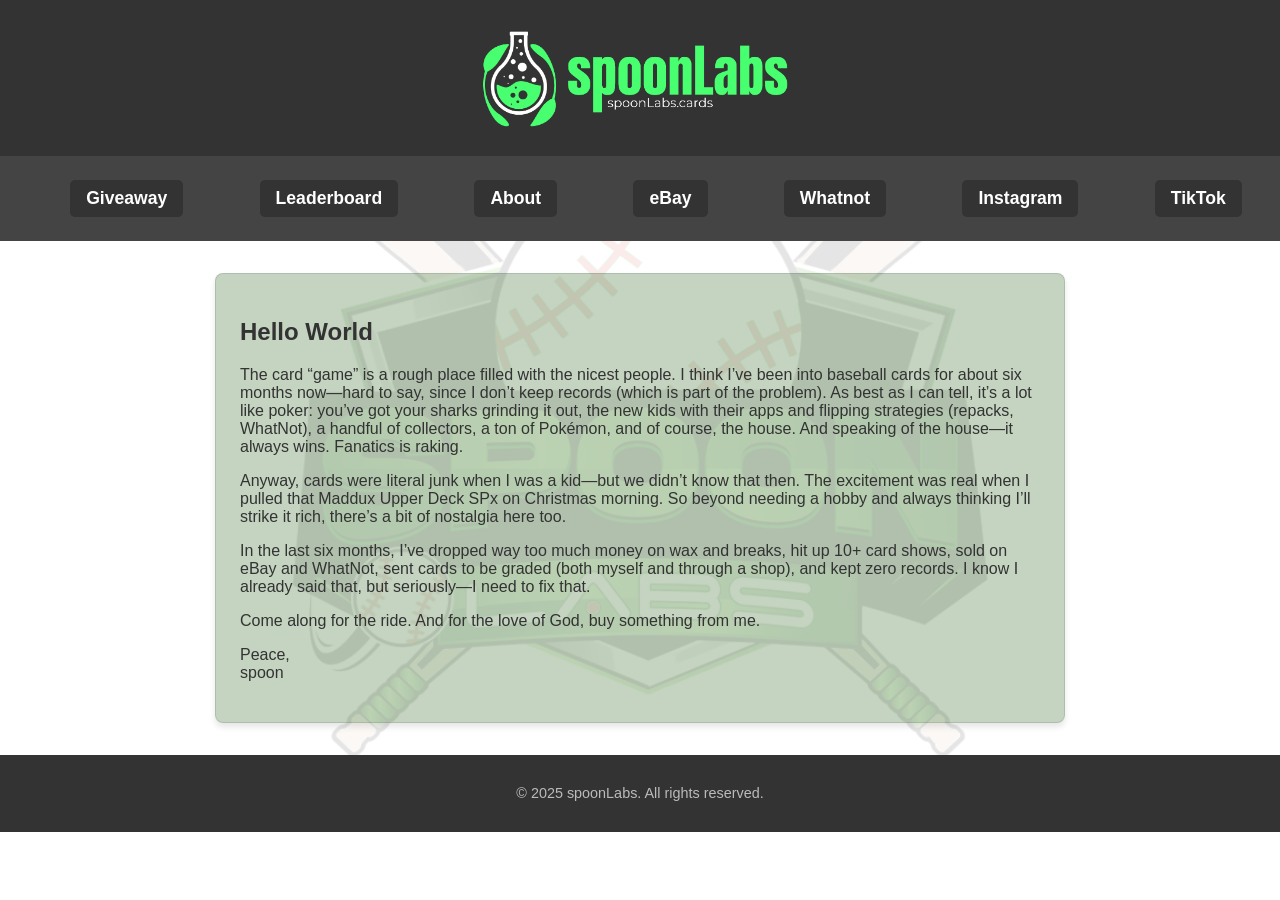
<file: index.html>
<!DOCTYPE html>
<html lang="en">
<head>
    <meta charset="UTF-8">
    <meta name="viewport" content="width=device-width, initial-scale=1.0">
    <meta http-equiv="Content-Security-Policy" content="img-src 'self' data: https://i.ebayimg.com https://storage.googleapis.com;">
    <title>spoonLabs.Cards</title>
    <link rel="stylesheet" href="styles.css">
</head>
<body>
    <!-- Background container -->
    <div class="background"></div>

    <!-- Header -->
    <header>
        <div class="header-content">
            <a href="index.html">
                <img src="./images/spoonLabsHeader.png" alt="spoonLabs Logo" class="header-logo">
            </a>
            <div class="hamburger" id="hamburger">
              <div></div>
              <div></div>
              <div></div>
            </div>
        </div>
    </header>

    <!-- Navigation -->
    <nav id="main-nav"></nav>

    <div id="blog-container">
        <!-- Blog posts will be loaded here -->
    </div>

    <!-- Footer -->
    <footer>
        <p>&copy; 2025 spoonLabs. All rights reserved.</p>
    </footer>

    <!-- Include JavaScript -->
    <script src="script.js"></script>
</body>
</html>
</file>
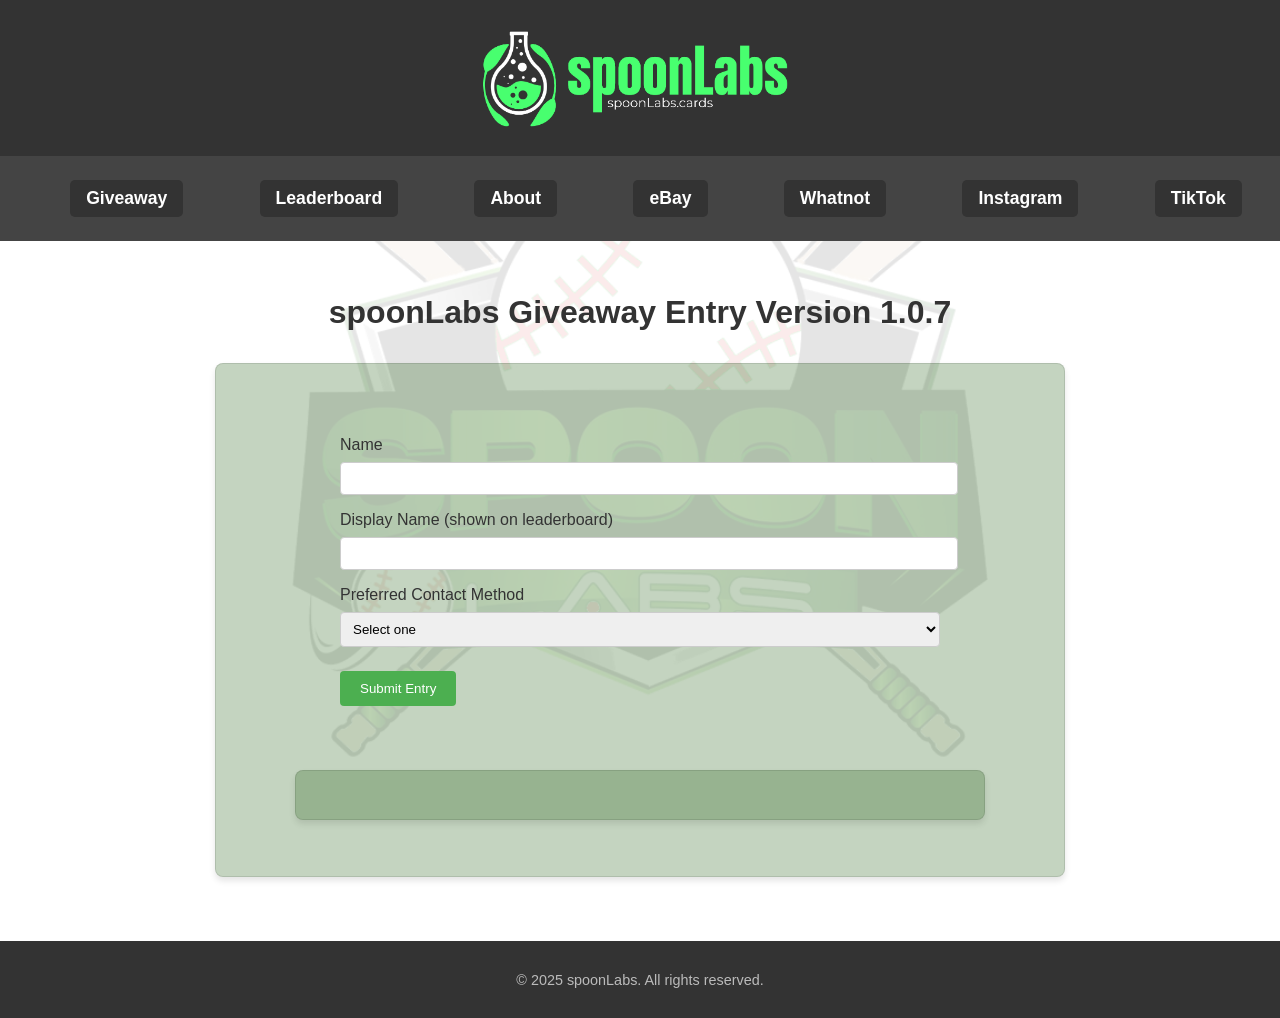
<file: giveaway/index.html>
<!DOCTYPE html>
<html lang="en">
<head>
  <meta charset="UTF-8" />
  <meta name="viewport" content="width=device-width, initial-scale=1.0"/>
  <title>spoonLabs Giveaway Entry</title>
  <!-- Global stylesheet (root-relative) -->
  <link rel="stylesheet" href="/styles.css">
</head>
<body>
  <div class="background"></div>

  <header>
    <div class="header-content">
      <a href="/index.html">
        <img src="/images/spoonLabsHeader.png" alt="spoonLabs Logo" class="header-logo">
      </a>
    </div>
  </header>

    <!-- Navigation -->
  <nav id="main-nav">
    <a href="/giveaway/index.html">Giveaway</a>
    <a href="/giveaway/leaderboard.html" class="active">Leaderboard</a>
    <a href="/about.html">About</a>
    <a href="https://www.ebay.com/usr/spoonlabs" target="_blank" rel="noopener">eBay</a>
    <a href="https://www.whatnot.com/user/spoonlabs/shop" target="_blank" rel="noopener">whatnot</a>
    <a href="https://www.instagram.com/spoonlabs/" target="_blank" rel="noopener">Instagram</a>
    <a href="https://www.tiktok.com/@spoonlabs" target="_blank" rel="noopener">TikTok</a>
  </nav>

  <main>
    <h1>spoonLabs Giveaway Entry Version 1.0.7</h1>
    <div class="blog-entry">
      <form id="entryForm">
        <label>Name
          <input type="text" name="name" required />
        </label>
        <label>Display Name (shown on leaderboard)
          <input type="text" name="displayName" required />
        </label>
        <label>Preferred Contact Method
          <select name="contactMethod" id="contactMethod" required>
            <option value="">Select one</option>
            <option value="Email">Email</option>
            <option value="Phone">Phone</option>
            <option value="Instagram">Instagram</option>
          </select>
        </label>
  
        <div id="emailField" class="hidden">
          <label>Email
            <input type="email" name="email" />
          </label>
        </div>
        <div id="phoneField" class="hidden">
          <label>Phone
            <input type="tel" name="phone" />
          </label>
        </div>
        <div id="instagramField" class="hidden">
          <label>Instagram Handle
            <input type="text" name="instagram" />
          </label>
        </div>
  
        <input type="hidden" name="code" id="codeInput" />
        <input type="hidden" name="entries" id="entriesInput" />
        <button type="submit">Submit Entry</button>
      </form>
  
      <p id="statusMessage"></p>
    <div class="blog-entry">
  </main>

  <footer>
    <p>© 2025 spoonLabs. All rights reserved.</p>
  </footer>

  <script>
    document.addEventListener("DOMContentLoaded", () => {
      const params = new URLSearchParams(window.location.search);
      document.getElementById('codeInput').value = params.get('code') || '';
      document.getElementById('entriesInput').value = params.get('entries') || '1';

      const contactSelect = document.getElementById('contactMethod');
      const emailField    = document.getElementById('emailField');
      const phoneField    = document.getElementById('phoneField');
      const instagramField= document.getElementById('instagramField');

      contactSelect.addEventListener('change', () => {
        emailField.classList.add('hidden');
        phoneField.classList.add('hidden');
        instagramField.classList.add('hidden');
        if (contactSelect.value === 'Email')     emailField.classList.remove('hidden');
        if (contactSelect.value === 'Phone')     phoneField.classList.remove('hidden');
        if (contactSelect.value === 'Instagram') instagramField.classList.remove('hidden');
      });

      document.getElementById('entryForm').addEventListener('submit', async e => {
        e.preventDefault();
        const data = Object.fromEntries(new FormData(e.target));

        if ((data.contactMethod === 'Email' && !data.email) ||
            (data.contactMethod === 'Phone' && !data.phone) ||
            (data.contactMethod === 'Instagram' && !data.instagram)) {
          document.getElementById('statusMessage').textContent =
            `Please fill out your ${data.contactMethod} info.`;
          return;
        }

        try {
          await fetch(
            'https://script.google.com/macros/s/AKfycbxcgbdqWfxMVZXif8ltYPSUQr35Tn29_KMxijd9xX_hAjJMDufVXBTbyWi6teUKrsil/exec',
            { method: 'POST', mode: 'no-cors',
              headers: { 'Content-Type': 'application/json' },
              body: JSON.stringify(data)
            }
          );
          document.getElementById('statusMessage').textContent =
            "✅ Entry submitted! Good luck!";
          e.target.reset();
        } catch {
          document.getElementById('statusMessage').textContent =
            "⚠️ Something went wrong. Please try again.";
        }
      });
    });
  </script>
  <script>
    fetch('/nav.html')
      .then(response => response.text())
      .then(data => {
        document.getElementById('main-nav').innerHTML = data;
      });
  </script>
</body>
</html>
</file>
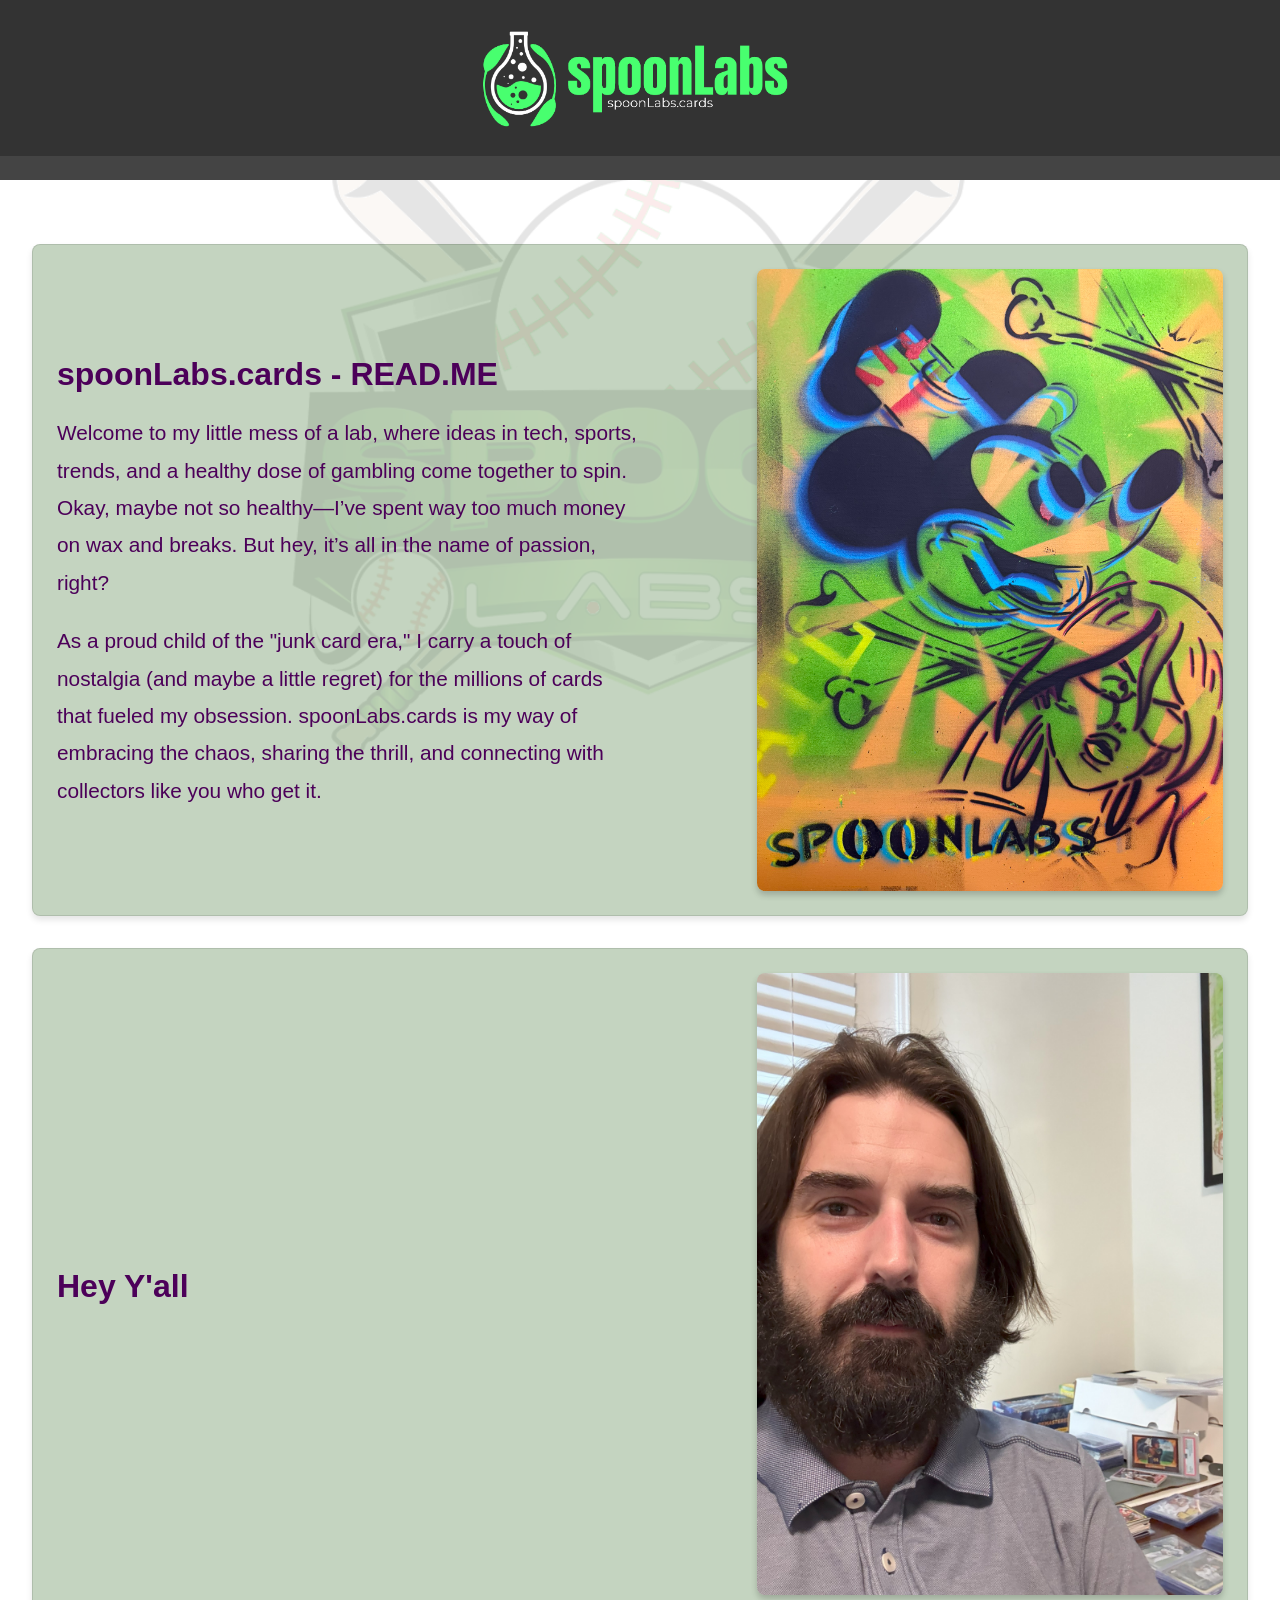
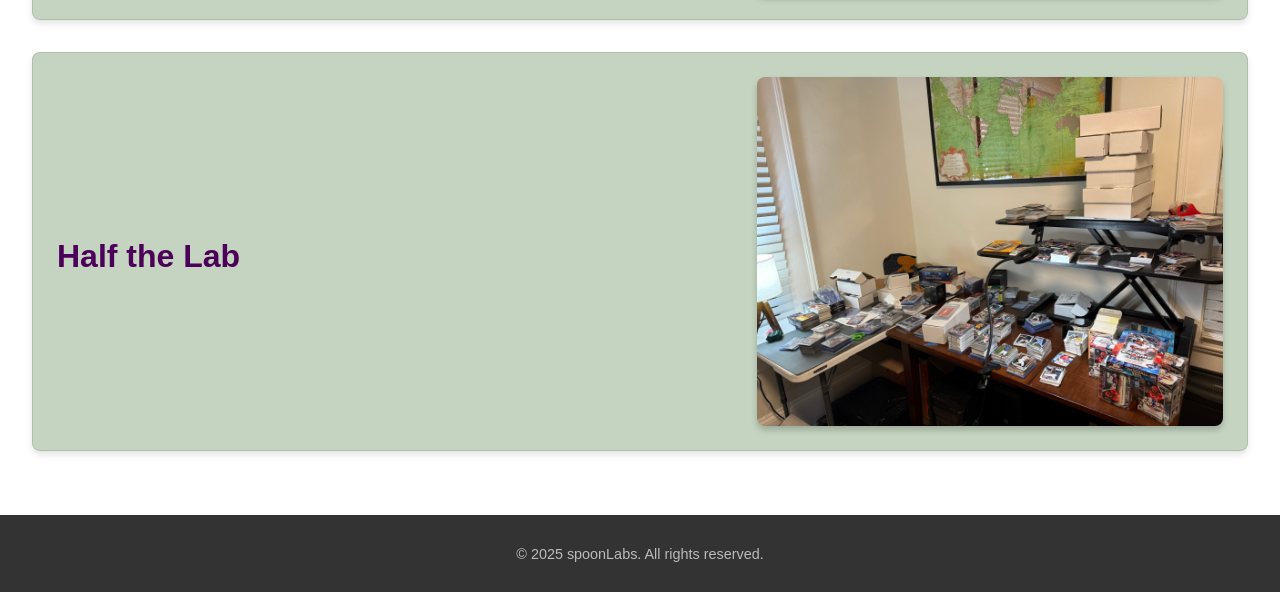
<file: about.html>
<!DOCTYPE html>
<html lang="en">
<head>
    <meta charset="UTF-8">
    <meta name="viewport" content="width=device-width, initial-scale=1.0">
    <title>About - spoonLabs</title>
    <link rel="stylesheet" href="styles.css">
</head>
<body>
    <!-- Background container -->
    <div class="background"></div>

    <!-- Header -->
    <header>
        <div class="header-content">
            <a href="index.html">
                <img src="./images/spoonLabsHeader.png" alt="spoonLabs Logo" class="header-logo">
            </a>
        </div>
    </header>

    <!-- Navigation -->
    <nav id="main-nav"></nav>

    <!-- Main Content -->
    <main>

        <!-- Section 1 -->
        <section class="about-section">
            <div class="text">
                <h2>spoonLabs.cards - READ.ME</h2>
                <p>
                    Welcome to my little mess of a lab, where ideas in tech, sports, trends, and a healthy dose of gambling come together to spin. Okay, maybe not so healthy—I’ve spent way too much money on wax and breaks. But hey, it’s all in the name of passion, right?
                </p>
                <p>
                    As a proud child of the "junk card era," I carry a touch of nostalgia (and maybe a little regret) for the millions of cards that fueled my obsession. spoonLabs.cards is my way of embracing the chaos, sharing the thrill, and connecting with collectors like you who get it.
                </p>
            </div>
            <img src="./images/spoonLabsGrunge.JPEG" alt="SpoonLabs Grunge" class="about-image">
        </section>

        <!-- Section 2 -->
        <section class="about-section">
            <div class="text">
                <h2>Hey Y'all</h2>
                <p></p>
            </div>
            <img src="./images/spoonAtDesk.jpg" alt="Spoon at Desk" class="about-image">
        </section>

        <!-- Section 3 -->
        <section class="about-section">
            <div class="text">
                <h2>Half the Lab</h2>
            </div>
            <img src="./images/spoonLab.JPEG" alt="SpoonLabs Future" class="about-image">
        </section>
    </main>

    <!-- Footer -->
    <footer>
        <p>&copy; 2025 spoonLabs. All rights reserved.</p>
    </footer>
</body>
</html>
</file>
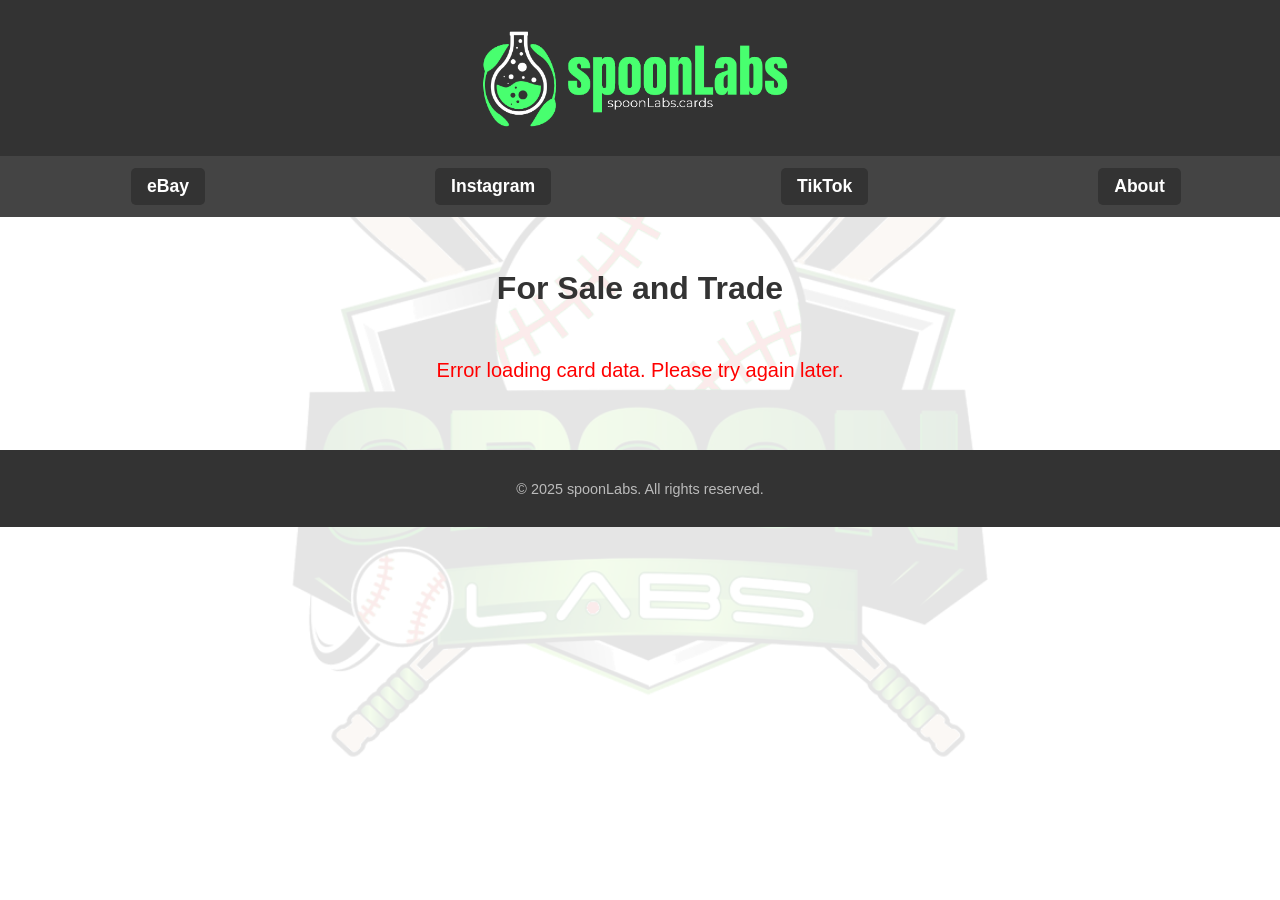
<file: ebay.html>
<!DOCTYPE html>
<html lang="en">
<head>
    <meta charset="UTF-8">
    <meta name="viewport" content="width=device-width, initial-scale=1.0">
    <meta http-equiv="Content-Security-Policy" content="img-src 'self' https://i.ebayimg.com;">
    <title>spoonLabs.Cards</title>
    <link rel="stylesheet" href="../styles.css">
</head>
<body>
    <!-- Background container -->
    <div class="background"></div>

    <!-- Header -->
    <header>
        <div class="header-content">
            <a href="/ebay/ebay.html">
                <img src="../images/spoonLabsHeader.png" alt="spoonLabs Logo" class="header-logo">
            </a>
        </div>
    </header>

    <!-- Navigation -->
    <nav>
        <a href="https://www.ebay.com/usr/spoonlabs" target="_blank" rel="noopener">eBay</a>
        <a href="https://www.instagram.com/spoonlabs/" target="_blank" rel="noopener">Instagram</a>
        <a href="https://www.tiktok.com/@spoonlabs" target="_blank" rel="noopener">TikTok</a>
        <a href="../about.html">About</a>
    </nav>

    <!-- Main Content -->
    <main>
        <h1>For Sale and Trade</h1>
        <div id="card-grid" class="card-grid">
            <!-- Cards will be dynamically inserted here -->
        </div>
    </main>

    <!-- Footer -->
    <footer>
        <p>&copy; 2025 spoonLabs. All rights reserved.</p>
    </footer>

    <!-- Include JavaScript -->
    <script src="../script.js"></script>
</body>
</html>
</file>
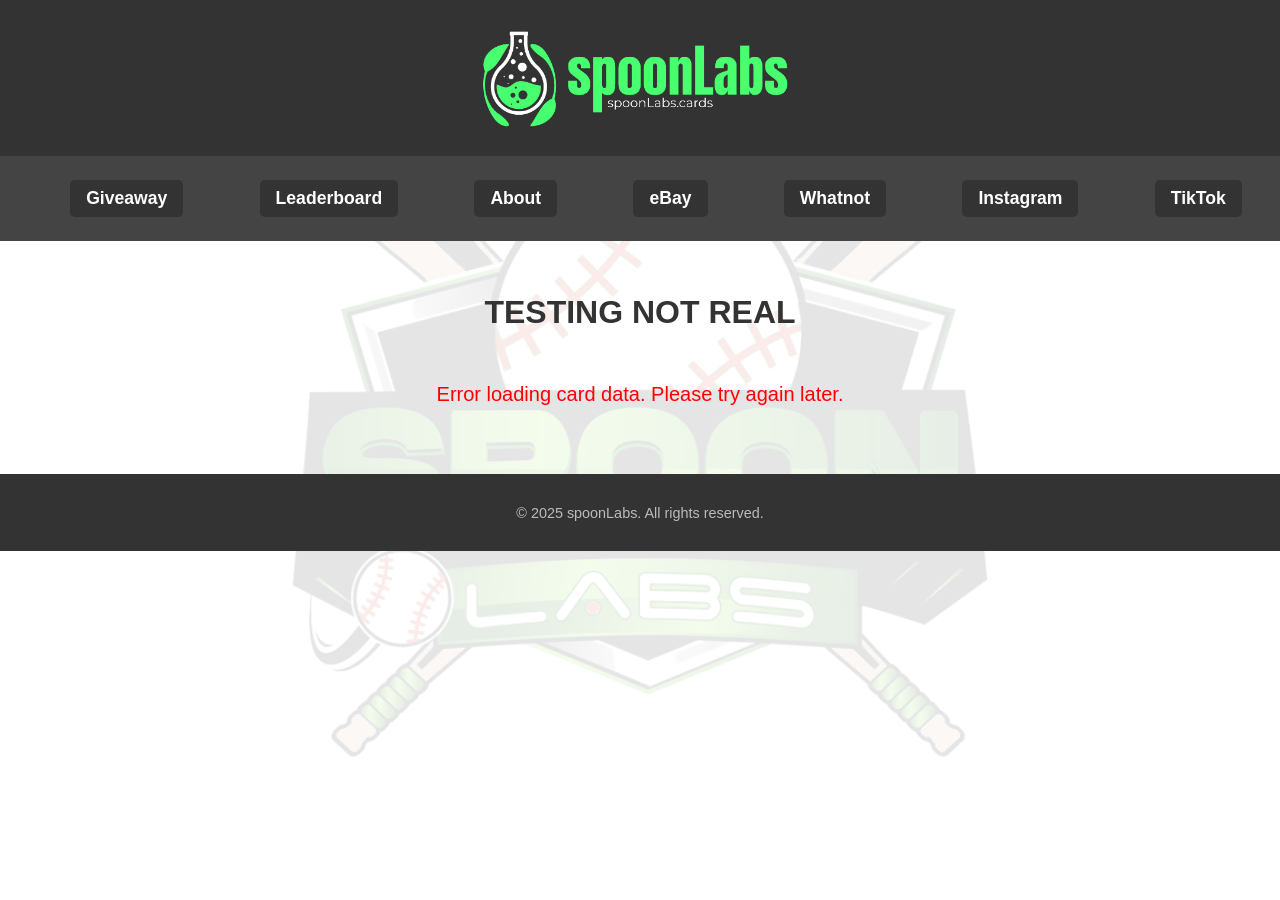
<file: inventory.html>
<!DOCTYPE html>
<html lang="en">
<head>
    <meta charset="UTF-8">
    <meta name="viewport" content="width=device-width, initial-scale=1.0">
    <meta http-equiv="Content-Security-Policy" content="img-src 'self' data: https://i.ebayimg.com https://storage.googleapis.com;">
    <title>spoonLabs.Cards</title>
    <link rel="stylesheet" href="../styles.css">
</head>
<body>
    <!-- Background container -->
    <div class="background"></div>

    <!-- Header -->
    <header>
        <div class="header-content">
            <a href="index.html">
                <img src="../images/spoonLabsHeader.png" alt="spoonLabs Logo" class="header-logo">
            </a>
        </div>
    </header>

    <!-- Navigation -->
    <nav id="main-nav"></nav>

    <!-- Main Content -->
    <main>
        <h1>TESTING NOT REAL</h1>
        <div id="card-grid" class="card-grid">
            <!-- Cards will be dynamically inserted here -->
        </div>
    </main>

    <!-- Footer -->
    <footer>
        <p>&copy; 2025 spoonLabs. All rights reserved.</p>
    </footer>

    <!-- Include JavaScript -->
    <script src="../script.js"></script>
</body>
</html>
</file>
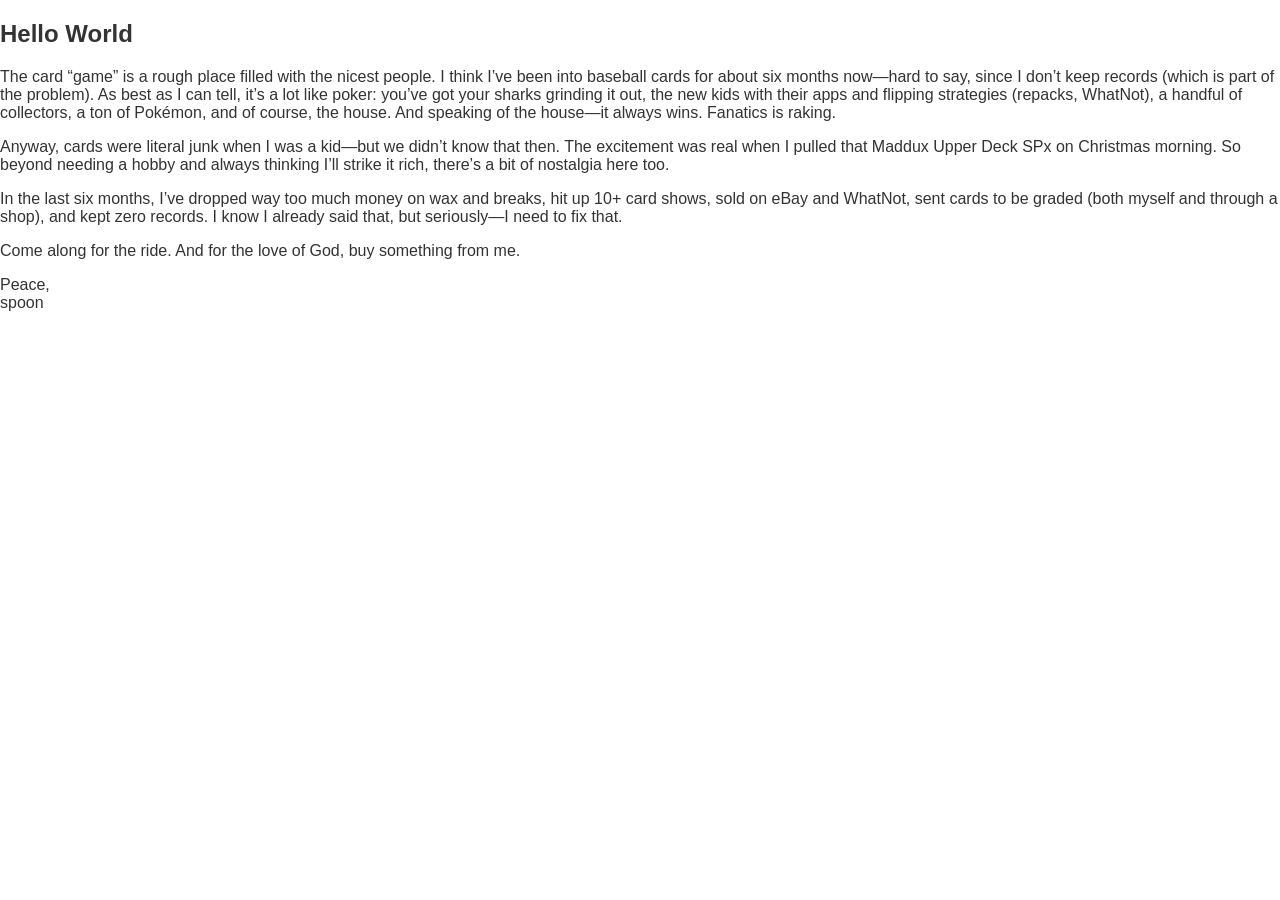
<file: blog/2025-02-24-01.html>
<!DOCTYPE html>
<html lang="en">
<head>
    <meta charset="UTF-8">
    <meta name="viewport" content="width=device-width, initial-scale=1.0">
    <title>Hello World</title>
    <link rel="stylesheet" href="../styles.css"> <!-- Ensure the path to your CSS file is correct -->
</head>
<body>
    <article class="blog-post">
        <h1>Hello World</h1>
        <p>The card “game” is a rough place filled with the nicest people. I think I’ve been into baseball cards for about six months now—hard to say, since I don’t keep records (which is part of the problem). As best as I can tell, it’s a lot like poker: you’ve got your sharks grinding it out, the new kids with their apps and flipping strategies (repacks, WhatNot), a handful of collectors, a ton of Pokémon, and of course, the house. And speaking of the house—it always wins. Fanatics is raking.</p>
        <p>Anyway, cards were literal junk when I was a kid—but we didn’t know that then. The excitement was real when I pulled that Maddux Upper Deck SPx on Christmas morning. So beyond needing a hobby and always thinking I’ll strike it rich, there’s a bit of nostalgia here too.</p>
        <p>In the last six months, I’ve dropped way too much money on wax and breaks, hit up 10+ card shows, sold on eBay and WhatNot, sent cards to be graded (both myself and through a shop), and kept zero records. I know I already said that, but seriously—I need to fix that.</p>
        <p>Come along for the ride. And for the love of God, buy something from me.</p>
        <p>Peace,<br>spoon</p>
    </article>
</body>
</html>
</file>
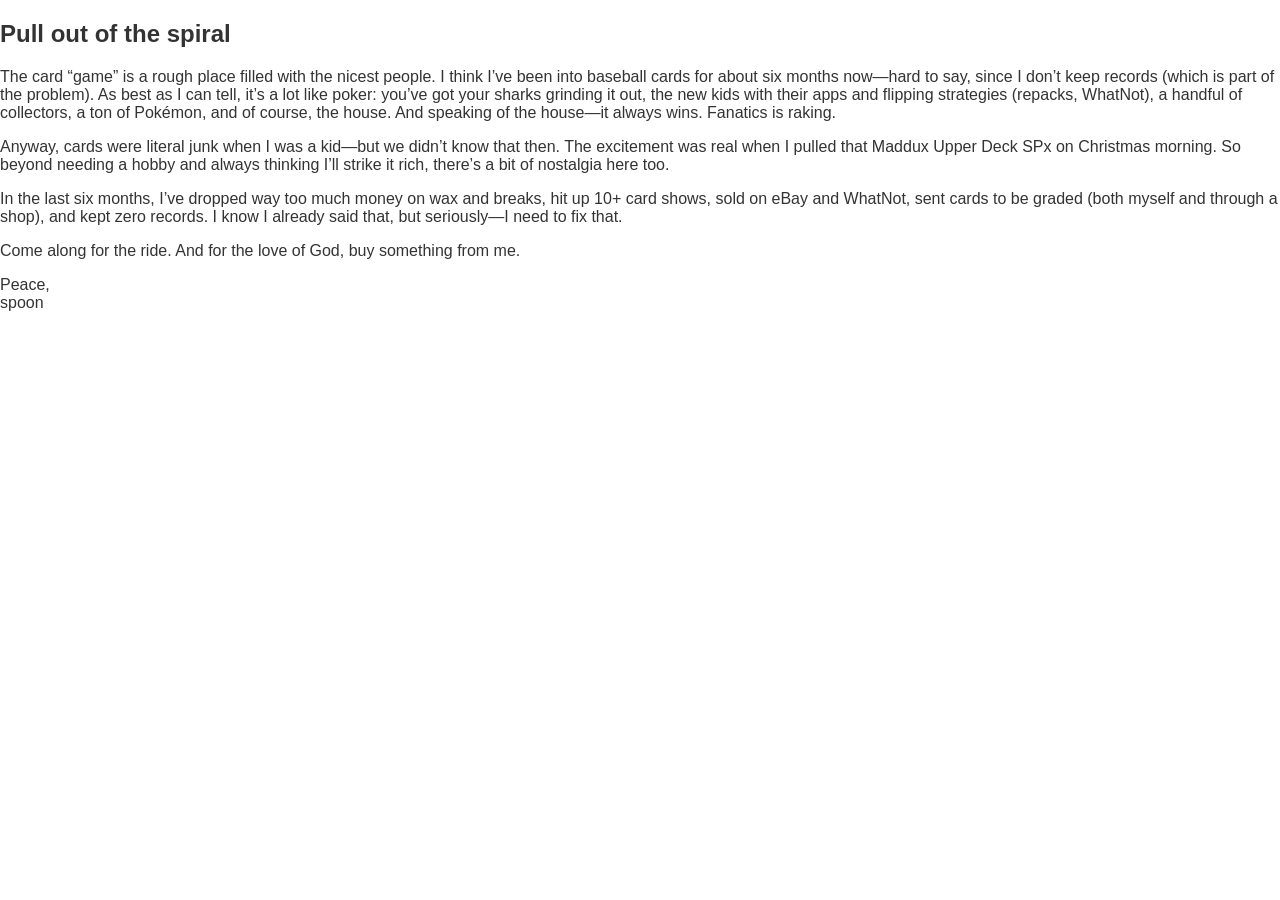
<file: blog/2025-02-25-01.html>
<!DOCTYPE html>
<html lang="en">
<head>
    <meta charset="UTF-8">
    <meta name="viewport" content="width=device-width, initial-scale=1.0">
    <title>Hello World</title>
    <link rel="stylesheet" href="../styles.css"> <!-- Ensure the path to your CSS file is correct -->
</head>
<body>
    <article class="blog-post">
        <h1>Pull out of the spiral</h1>
        <p>The card “game” is a rough place filled with the nicest people. I think I’ve been into baseball cards for about six months now—hard to say, since I don’t keep records (which is part of the problem). As best as I can tell, it’s a lot like poker: you’ve got your sharks grinding it out, the new kids with their apps and flipping strategies (repacks, WhatNot), a handful of collectors, a ton of Pokémon, and of course, the house. And speaking of the house—it always wins. Fanatics is raking.</p>
        <p>Anyway, cards were literal junk when I was a kid—but we didn’t know that then. The excitement was real when I pulled that Maddux Upper Deck SPx on Christmas morning. So beyond needing a hobby and always thinking I’ll strike it rich, there’s a bit of nostalgia here too.</p>
        <p>In the last six months, I’ve dropped way too much money on wax and breaks, hit up 10+ card shows, sold on eBay and WhatNot, sent cards to be graded (both myself and through a shop), and kept zero records. I know I already said that, but seriously—I need to fix that.</p>
        <p>Come along for the ride. And for the love of God, buy something from me.</p>
        <p>Peace,<br>spoon</p>
    </article>
</body>
</html>
</file>
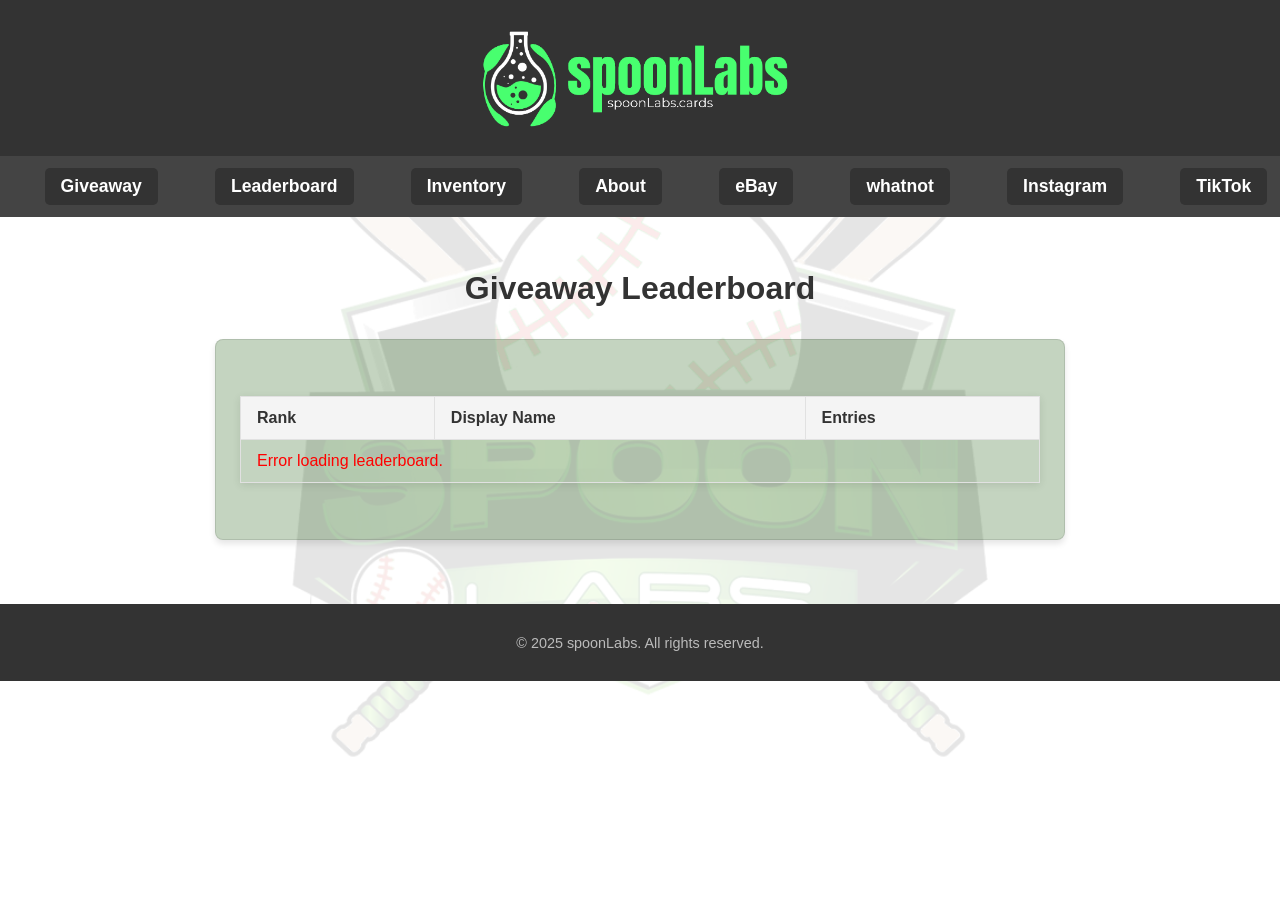
<file: giveaway/leaderboard.html>
<!DOCTYPE html>
<html lang="en">
<head>
  <meta charset="UTF-8" />
  <meta name="viewport" content="width=device-width, initial-scale=1.0"/>
  <title>spoonLabs Giveaway Leaderboard</title>
  <link rel="stylesheet" href="/styles.css">
</head>
<body>
  <div class="background"></div>

  <header>
    <div class="header-content">
      <a href="/index.html">
        <img src="/images/spoonLabsHeader.png" alt="spoonLabs Logo" class="header-logo">
      </a>
    </div>
  </header>

    <!-- Navigation -->
  <nav>
    <a href="/giveaway/index.html">Giveaway</a>
    <a href="/giveaway/leaderboard.html" class="active">Leaderboard</a>
    <a href="/inventory.html">Inventory</a>
    <a href="/about.html">About</a>
    <a href="https://www.ebay.com/usr/spoonlabs" target="_blank" rel="noopener">eBay</a>
    <a href="https://www.whatnot.com/user/spoonlabs/shop" target="_blank" rel="noopener">whatnot</a>
    <a href="https://www.instagram.com/spoonlabs/" target="_blank" rel="noopener">Instagram</a>
    <a href="https://www.tiktok.com/@spoonlabs" target="_blank" rel="noopener">TikTok</a>
  </nav>

  <main>
    <h1>Giveaway Leaderboard</h1>
    <div class="blog-entry">
      <table class="leaderboard-table">
        <thead>
          <tr>
            <th>Rank</th>
            <th>Display Name</th>
            <th>Entries</th>
          </tr>
        </thead>
        <tbody id="leaderboard-body">
          <tr><td colspan="3">Loading…</td></tr>
        </tbody>
      </table>
    </div>
  </main>

  <footer>
    <p>© 2025 spoonLabs. All rights reserved.</p>
  </footer>

  <script src="/giveaway/leaderboard.js"></script>
</body>
</html>
</file>
<file: styles.css>
/* General styles */
body {
  font-family: Arial, sans-serif;
  margin: 0;
  padding: 0;
  color: #333;
  overflow-x: hidden; /* Prevent horizontal scrolling */
}

.background {
  position: fixed;
  top: 0;
  left: 50%; /* Center the background */
  transform: translateX(-50%); /* Align the center of the element with the viewport center */
  width: 100%;
  max-width: 1200px;
  height: 100%;
  background: url('./images/spoonLabs__cool.png') no-repeat center center fixed;
  background-size: cover; /* Cover the entire area without repeating */
  opacity: 0.1; /* Subtle transparency for readability */
  z-index: -1;
  pointer-events: none;
}

/* Header styles */
header {
  background-color: #333;
  display: flex;
  justify-content: center;
  padding: 1rem;
}

.header-content {
  display: flex;
  align-items: center;
}

.header-logo {
  height: 120px;
  width: auto;
}

/* Navigation styles */
/* Navigation styles */
nav {
  width: 100%;
  background-color: #444;
  padding: 0.75rem 1rem;
  text-align: center;
  text-decoration: none;
}

nav a {
  color: #fff;
  background-color: #333;
  border-radius: 5px;
  margin: 0 1.5rem;
  font-weight: bold;
  font-size: 1.1rem;
  text-decoration: none;
  padding: 0.5rem 1rem;
  display: inline-block; /* Ensure links are treated as block-level elements inline */
  transition: background-color 0.3s ease, border-radius 0.3s ease;
}

nav a:hover {
  background-color: #4CAF50; /* Highlight navigation link */
  border-radius: 5px;
}

/* Responsive adjustments for navigation */
@media (max-width: 768px) {
  nav {
    padding: 1rem 0; /* Adjust padding for vertical layout */
  }

  nav a {
    display: block; /* Stack links vertically */
    margin: 10px auto; /* Center links and add spacing */
    width: 80%; /* Adjust width to suit vertical layout */
  }
}

/* Main content styles */
main {
  padding: 2rem;
  text-align: center;
}

main h1 {
  font-size: 2rem;
  margin-bottom: 1rem;
}

main p {
  font-size: 1.25rem;
  color: #444;
}

#blog-container > div {
  display: flex;
  align-items: center;
  justify-content: space-between;
  margin: 2rem auto; /* Center the blog container */
  padding: 1.5rem;
  gap: 1rem;
  background-color: rgba(22, 84, 4, 0.25); /* Semi-transparent green background */
  border: 1px solid rgba(0, 0, 0, 0.1); /* Subtle border */
  border-radius: 8px; /* Rounded corners */
  box-shadow: 0 4px 6px rgba(0, 0, 0, 0.1); /* Shadow effect */
  width: 80%; /* Adjust this value to control the width */
  max-width: 800px; /* New maximum width for blog container */
}

/* Card grid styles */
.card-grid {
  display: grid;
  grid-template-columns: repeat(auto-fit, minmax(300px, 1fr));
  gap: 1.5rem; /* Increased spacing between cards */
  padding: 1rem;
}

/* Individual card styles */
.card {
  background-color: rgba(141, 145, 148, 0.5); /* Transparent gray background */
  border: 2px solid rgba(0, 0, 0, 0.1);
  border-radius: 8px;
  box-shadow: 0 4px 6px rgba(0, 0, 0, 0.2);
  overflow: hidden;
  text-align: center;
  cursor: pointer;
  transition: transform 0.2s, box-shadow 0.2s, border-color 0.3s;
  padding: 10px; /* Internal padding for content */
}

.card-img {
  width: 90%;
  height: auto;
  display: block;
  margin: auto;
}

.card-title {
  font-size: 0.9rem;
  font-weight: bold;
  margin: 0.5rem 0;
  color: #000;
}

.card-price {
  font-size: 1.2rem;
  font-weight: bold;
  margin: 0.5rem 0;
  color: #000;
}

/* Footer styles */
footer {
  text-align: center;
  font-size: 0.9rem;
  color: #bbb;
  padding: 1rem;
  background-color: #333;
  position: relative;
  bottom: 0;
}

/* About page styles */
.image-gallery {
  display: flex;
  justify-content: center;
  gap: 1rem;
  margin: 2rem 0;
}

.image-gallery img {
  max-width: 45%;
  border-radius: 8px;
  box-shadow: 0 4px 6px rgba(0, 0, 0, 0.2);
  transition: transform 0.3s ease;
}

.image-gallery img:hover {
  transform: scale(1.05); /* Slight zoom effect on hover */
}

/* Responsive gallery */
@media (max-width: 768px) {
  .image-gallery {
    flex-direction: column;
    gap: 0.5rem;
  }

  .image-gallery img {
    max-width: 90%;
  }

}

/* About section styles */
.about-section {
  display: flex;
  align-items: center;
  justify-content: space-between;
  margin: 2rem 0;
  padding: 1.5rem;
  gap: 1rem;
  background-color: rgba(22, 84, 4, 0.25); /* Semi-transparent green background */
  border: 1px solid rgba(0, 0, 0, 0.1); /* Subtle border */
  border-radius: 8px; /* Rounded corners */
  box-shadow: 0 4px 6px rgba(0, 0, 0, 0.1); /* Shadow effect */
}

/* Text alignment and color */
.about-section .text {
  flex: 1;
  max-width: 50%;
  text-align: left; /* Left-align text */
  color: #4c0059; /* Warm golden yellow for text and title */
}

.about-section h2 {
  font-size: 2rem; /* Larger title size */
  margin-bottom: 1rem;
  color: #4c0059; /* Same color as text */
}

.about-section p {
  font-size: 1.3rem; /* Larger paragraph text */
  line-height: 1.8;
  color: #4c0059; /* Same color as the title */
}

/* Image styling */
.about-section img {
  flex: 1;
  max-width: 40%;
  border-radius: 8px;
  box-shadow: 0 4px 6px rgba(0, 0, 0, 0.2); /* Shadow for images */
}

.announcement {
  text-align: center;
  padding: 20px;
  background-color: #f8f8f8; /* Light grey background */
  margin: 20px auto;         /* Centering the div */
  width: 80%;                /* Taking 80% of the content area */
  box-shadow: 0 0 10px rgba(0,0,0,0.1);
  border-radius: 10px;
}

/* Responsive adjustments */
@media (max-width: 768px) {
  .about-section {
    flex-direction: column;
    text-align: center;
  }

  .about-section .text {
    max-width: 100%;
  }

  .about-section img {
    max-width: 80%;
    margin: 1rem 0;
  }
}

/* === Giveaway form styles === */
main form {
  max-width: 600px;
  margin: 0 auto;
  padding: 2rem 0;
  text-align: left;
}

main form label {
  display: block;
  margin-top: 1rem;
}

main form input,
main form select {
  width: 100%;
  padding: 8px;
  margin-top: 0.5rem;
  border: 1px solid #ccc;
  border-radius: 4px;
}

main form .hidden {
  display: none;
}

main form button {
  margin-top: 1.5rem;
  padding: 10px 20px;
  background-color: #4CAF50;
  color: #fff;
  border: none;
  border-radius: 4px;
  cursor: pointer;
}

/* === Leaderboard table styles === */
.leaderboard-table {
  width: 100%;
  max-width: 800px;
  margin: 2rem auto;
  border-collapse: collapse;
  box-shadow: 0 2px 8px rgba(0,0,0,0.1);
}
.leaderboard-table th,
.leaderboard-table td {
  padding: 0.75rem 1rem;
  border: 1px solid #e1e1e1;
  text-align: left;
}
.leaderboard-table th {
  background-color: #f4f4f4;
  font-weight: 600;
}
.leaderboard-table tr:nth-child(even) {
  background-color: #fafafa;
}


main form button:hover {
  background-color: #45a049;
}

/* === Box wrapper for forms/tables (like blog cards) === */
.blog-entry {
  margin: 2rem auto;
  padding: 1.5rem;
  background-color: rgba(22, 84, 4, 0.25);
  border: 1px solid rgba(0, 0, 0, 0.1);
  border-radius: 8px;
  box-shadow: 0 4px 6px rgba(0,0,0,0.1);
  width: 80%;
  max-width: 800px;
}



/* Hamburger Menu Styles */
.menu-toggle {
  display: none;
  flex-direction: column;
  cursor: pointer;
}

.bar {
  width: 25px;
  height: 3px;
  background-color: #333;
  margin: 3px 0;
  transition: 0.4s;
}

/* Hide Navigation by Default */
nav {
  display: flex;
  justify-content: space-around;
}

@media (max-width: 768px) {
  nav {
    display: none;
  }

  .menu-toggle {
    display: flex;
    position: absolute;
    top: 1rem;
    right: 1rem;
  }

  nav a {
    display: block; /* Stack links vertically */
    margin: 10px auto; /* Center links and add spacing */
    width: 80%; /* Adjust width to suit vertical layout */
  }
}
</file>
